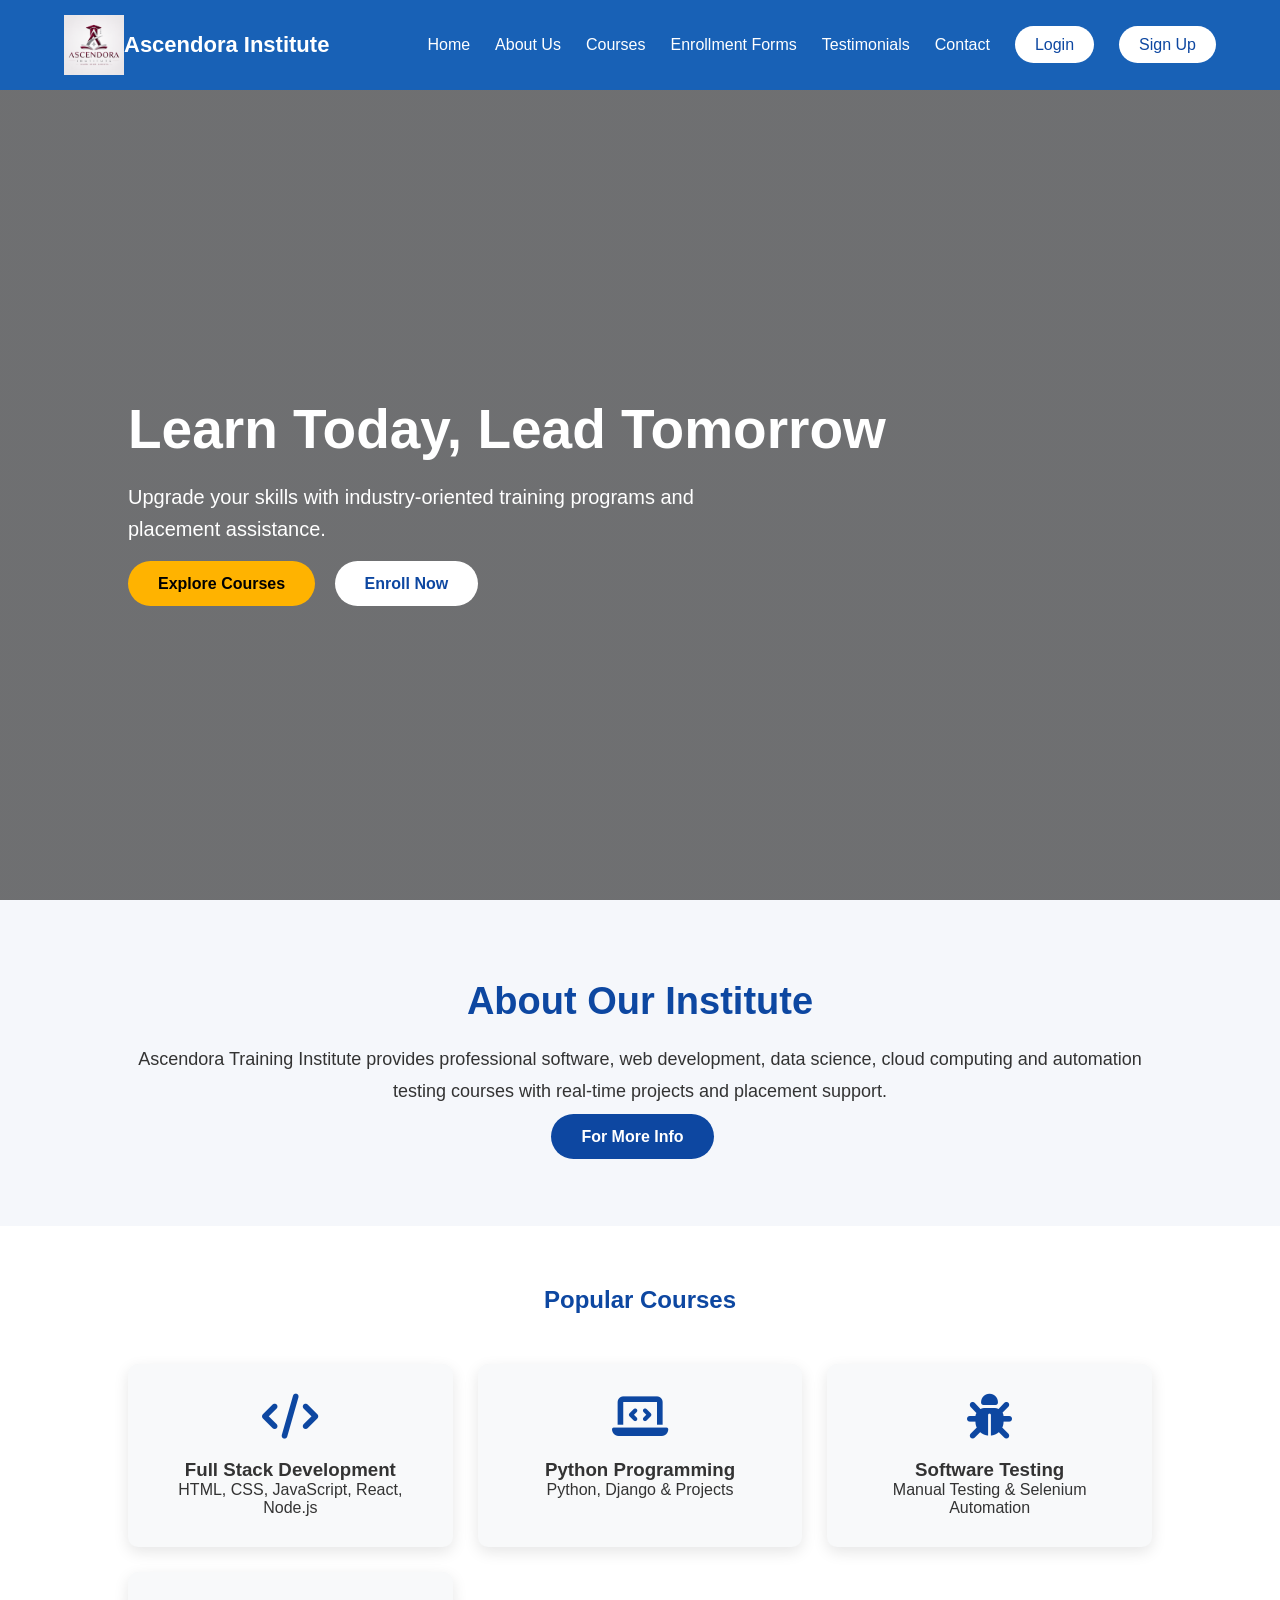
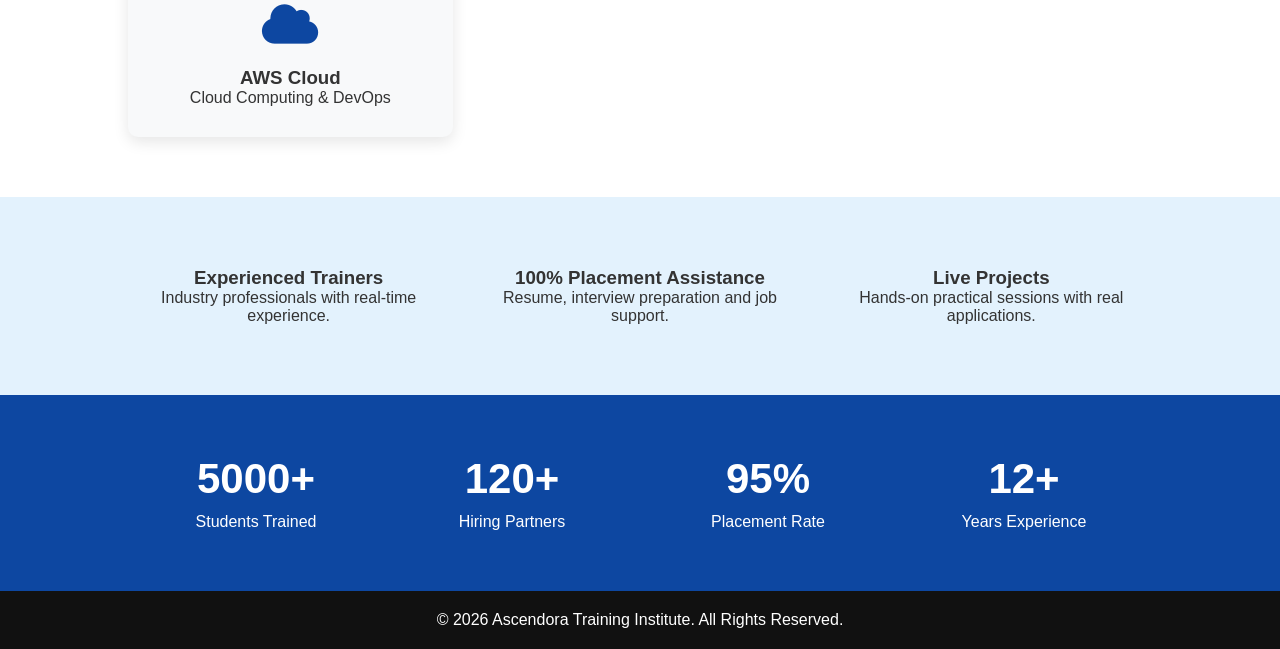
<file: index.html>
<!DOCTYPE html>
<html lang='en'>
<head>
    <meta charset='utf-8'>
    <meta name='viewport' content='width=device-width, initial-scale=1'>
    <title>Home page</title>
    <link rel="stylesheet"
href="https://cdnjs.cloudflare.com/ajax/libs/font-awesome/6.5.2/css/all.min.css">
    <style>
        *{
            margin: 0;
            padding: 0;
            box-sizing: border-box;
            font-family: 'Segoe UI', Tahoma, Geneva, Verdana, sans-serif;
        }
        body{
            background: #f5f7fb;
            color: #333;
        }
    header{
                    background:rgba(15, 91, 179, 0.959);
                    color:#fff;
                    position:sticky;
                    top:0;
                    z-index:999;
                    
                }

                .navbar{
                    display:flex;
                    justify-content:space-between;
                    align-items:center;
                    padding:15px 0;
                    width:90%;
                    max-width:1200px;
                    margin:auto;
                }

                .logo{
                    display: flex;
                    font-size:22px;
                    font-weight:bold;
                    align-items: center;
                }

                .logo img{
                    width:60px;
                    height:60px;
                }

                nav ul{
                    display:flex;
                    list-style:none;
                }

                nav ul li{
                    margin-left:25px;
                }

                nav ul li a{
                    color:white;
                    text-decoration:none;
                }
                .btn4{
background:white;
color:#0d47a1;
padding:10px 20px;
border-radius: 30px;

}
.btn5{
background:white;
color:#0d47a1;
padding:10px 20px;
border-radius: 30px;
}
/* hamburger button */
.hamburger{
  display:none;
  flex-direction:column;
  justify-content:space-between;
  width:30px;
  height:22px;
  background:transparent;
  border:none;
  cursor:pointer;
  margin-left:10px;
}
.hamburger span{
  display:block;
  height:3px;
  background:#fff;
  border-radius:2px;

}

/* mobile nav behavior */
@media (max-width: 768px) {
  nav#navMenu{
    position:fixed;
    top:0;
    right:-100%;
    width:75%;
    height:100%;
    background:rgba(15,91,179,0.98);
    display:flex;
    align-items:flex-start;
    padding-top:80px;
    transition:right .28s ease;
    z-index:1000;

  }
  nav#navMenu.open{ right:0; }
  nav#navMenu ul{ flex-direction:column; gap:18px; padding-left:24px; }
  nav#navMenu ul li a{ color:#080808; font-size:18px; }
  .hamburger{ display:flex; }
  /* optional: dim page when open */
  .menu-backdrop{
    position:fixed;
    inset:0;
    background:rgba(0,0,0,0.4);
    opacity:0;
    pointer-events:none;
    transition:opacity .28s;
    z-index:900;
  }
  .menu-backdrop.visible{ opacity:1; pointer-events:auto; }
}
                .hero{
height:90vh;
background:linear-gradient(rgba(0,0,0,.55),rgba(0,0,0,.55)),
url("https://images.unsplash.com/photo-1643199121319-b3b5695e4acb") center/cover;
display:flex;
align-items:center;
padding-left:10%;
color:white;
}

.hero h1{
font-size:55px;
margin-bottom:20px;
}

.hero p{
font-size:20px;
max-width:600px;
margin-bottom:30px;
line-height:1.6;
}

.btn,.btn2, .btn3 {
padding:14px 30px;
text-decoration:none;
border-radius:30px;
margin-right:15px;
font-weight:bold;
}

.btn{
background:#ffb300;
color:#000;
}

.btn2{
background:white;
color:#0d47a1;
}

/* About */

.about{
padding:80px 10%;
text-align:center;
}

.about h2{
font-size:38px;
color:#0d47a1;
margin-bottom:20px;
}

.about p{
font-size:18px;
line-height:1.8;
margin-bottom: 20px;
}
.btn3{
    background:#0d47a1;
color:white;
}


/* Courses */

.courses{
padding:60px 10%;
background:white;
}

.courses h2{
text-align:center;
margin-bottom:50px;
color:#0d47a1;
}

.course-container{
display:grid;
grid-template-columns:repeat(auto-fit,minmax(250px,1fr));
gap:25px;
}

.card{
background:#f8f9fa;
padding:30px;
text-align:center;
border-radius:10px;
transition:.4s;
box-shadow:0 5px 15px rgba(0,0,0,.1);
}

.card:hover{
transform:translateY(-8px);
}

.card i{
font-size:45px;
color:#0d47a1;
margin-bottom:20px;
}

/* Features */

.features{
display:grid;
grid-template-columns:repeat(auto-fit,minmax(300px,1fr));
gap:30px;
padding:70px 10%;
background:#e3f2fd;
text-align:center;
}

/* Statistics */

.stats{
display:grid;
grid-template-columns:repeat(auto-fit,minmax(200px,1fr));
padding:60px 10%;
background:#0d47a1;
color:white;
text-align:center;
}

.stats h2{
font-size:42px;
margin-bottom:10px;
}



footer{
background:#111;
color:white;
text-align:center;
padding:20px;
}
@media (max-width: 1024px) {
            .hero {
                padding-left: 6%;
            }

            .hero h1 {
                font-size: 48px;
            }

            .about, .courses, .features, .stats {
                padding-left: 6%;
                padding-right: 6%;
            }
        }
@media (max-width: 600px) {
            .hero {
                padding: 50px 5% 70px;
            }

            .hero h1 {
                font-size: 32px;
            }

            .about h2, .courses h2 {
                font-size: 32px;
            }

            .about p, .hero p {
                font-size: 16px;
            }

            .card {
                padding: 24px;
            }

            .features {
                grid-template-columns: 1fr;
                padding: 50px 5%;
            }

            .stats {
                grid-template-columns: 1fr;
                padding: 40px 5%;
            }
        }

                </style>
</head>
<body>
    <header>
        <div class="navbar">
               
                <div class="logo">
                     <img src="logot.png" alt="logo">

                     Ascendora Institute
                </div>
                <button class="hamburger" aria-label="Toggle menu" aria-expanded="false">
  <span></span>
  <span></span>
  <span></span>
</button>
                
                <nav id="navMenu">
                    <ul>
                        <li><a href="index.html">Home</a></li>
                        <li><a href="aboutus.html">About Us</a></li>
                        <li><a href="courselist.html">Courses</a></li>
                        <li><a href="enrollment.html">Enrollment Forms</a></li>
                        <li><a href="testimonials.html">Testimonials</a></li>
                        <li><a href="contact.html">Contact</a></li>
                        <li><a href="login.html" class="btn4">Login</a></li>
                        <li><a href="signup.html" class="btn5">Sign Up</a></li>
                    </ul>
                </nav>

            </div>

    </header>
<section class="hero">

<div class="hero-text">

<h1>Learn Today, Lead Tomorrow</h1>

<p>
Upgrade your skills with industry-oriented
training programs and placement assistance.
</p>

<a href="courselist.html" class="btn">Explore Courses</a>

<a href="enrollment.html" class="btn2">Enroll Now</a>

</div>

</section>


<!-- About -->

<section class="about">

<h2>About Our Institute</h2>

<p>

Ascendora Training Institute provides
professional software, web development,
data science, cloud computing and
automation testing courses with
real-time projects and placement support.

</p>
 <a href="aboutus.html" class="btn3">For More Info</a>
</section>


<!-- Courses -->

<section class="courses">

<h2>Popular Courses</h2>

<div class="course-container">

<div class="card">

<i class="fa-solid fa-code"></i>

<h3>Full Stack Development</h3>

<p>HTML, CSS, JavaScript, React, Node.js</p>

</div>

<div class="card">

<i class="fa-solid fa-laptop-code"></i>

<h3>Python Programming</h3>

<p>Python, Django & Projects</p>

</div>

<div class="card">

<i class="fa-solid fa-bug"></i>

<h3>Software Testing</h3>

<p>Manual Testing & Selenium Automation</p>

</div>

<div class="card">

<i class="fa-solid fa-cloud"></i>

<h3>AWS Cloud</h3>

<p>Cloud Computing & DevOps</p>

</div>

</div>

</section>


<!-- Features -->

<section class="features">

<div>

<h3>Experienced Trainers</h3>

<p>Industry professionals with real-time experience.</p>

</div>

<div>

<h3>100% Placement Assistance</h3>

<p>Resume, interview preparation and job support.</p>

</div>

<div>

<h3>Live Projects</h3>

<p>Hands-on practical sessions with real applications.</p>

</div>

</section>


<!-- Statistics -->

<section class="stats">

<div>

<h2>5000+</h2>

<p>Students Trained</p>

</div>

<div>

<h2>120+</h2>

<p>Hiring Partners</p>

</div>

<div>

<h2>95%</h2>

<p>Placement Rate</p>

</div>

<div>

<h2>12+</h2>

<p>Years Experience</p>

</div>

</section>


<!-- Footer -->

<footer>

<p>

© 2026 Ascendora Training Institute.
All Rights Reserved.

</p>

</footer>
<script>
const btn = document.querySelector('.hamburger');
const nav = document.getElementById('navMenu');
const backdrop = document.createElement('div');
backdrop.className = 'menu-backdrop';
document.body.appendChild(backdrop);

function closeMenu(){
  nav.classList.remove('open');
  btn.setAttribute('aria-expanded','false');
  backdrop.classList.remove('visible');
}
btn.addEventListener('click', ()=>{
  const opened = nav.classList.toggle('open');
  btn.setAttribute('aria-expanded', opened);
  backdrop.classList.toggle('visible', opened);
});
backdrop.addEventListener('click', closeMenu);
nav.querySelectorAll('a').forEach(a=> a.addEventListener('click', closeMenu));
</script>

</body>
</html>
</file>
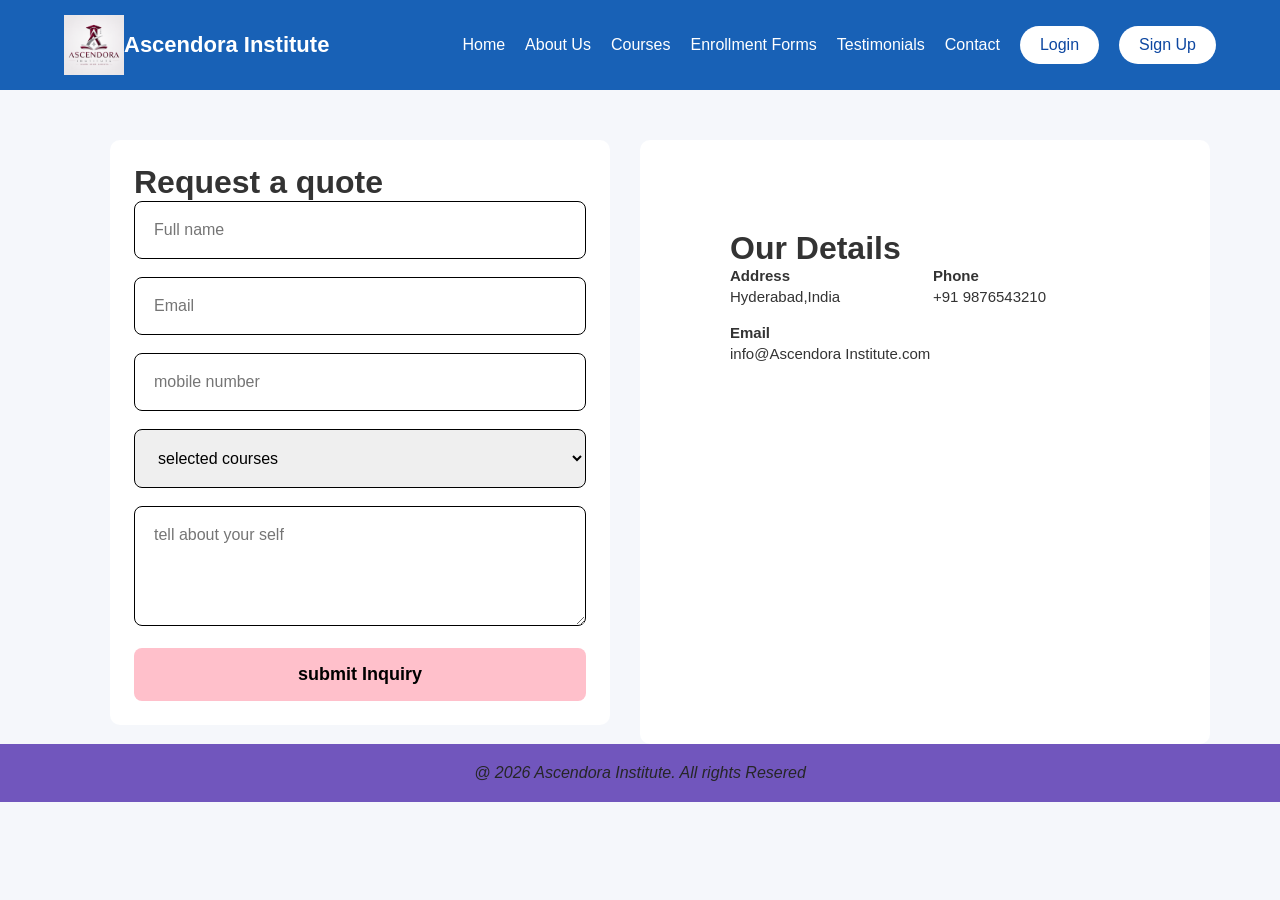
<file: contact.html>
<!DOCTYPE html>
<html lang="en">
    <head>
      
        <meta charset="utf-8">
        <meta name="viewport" content="width=device-width, initial-scale=1">
        <title>institutions</title>

        <style>
         *{
            margin: 0;
            padding: 0;
            box-sizing: border-box;
            font-family: 'Segoe UI', Tahoma, Geneva, Verdana, sans-serif;
        }
        body{
            background: #f5f7fb;
            color: #333;
        }
    header{
                    background:rgba(15, 91, 179, 0.959);
                    color:#fff;
                    position:sticky;
                    top:0;
                    z-index:999;
                    
                }

                .navbar{
                    display:flex;
                    justify-content:space-between;
                    align-items:center;
                    padding:15px 0;
                    width:90%;
                    max-width:1200px;
                    margin:auto;
                }

                .logo{
                    display: flex;
                    font-size:22px;
                    font-weight:bold;
                    align-items: center;
                }

                .logo img{
                    width:60px;
                    height:60px;
                    object-fit:contain;
                }

                nav{
                    display:block;
                }

                nav ul{
                    display:flex;
                    align-items:center;
                    gap:20px;
                    list-style:none;
                    margin:0;
                    padding:0;
                }

                nav ul li{
                    margin:0;
                }

                nav ul li a{
                    color:white;
                    text-decoration:none;
                    font-weight:500;
                    padding:6px 0;
                    display:inline-block;
                }
                nav ul li a:hover,
                nav ul li a:focus{
                    color:#ffeb3b;
                }
 .btn4{
background:white;
color:#0d47a1;
padding:10px 20px;
border-radius: 30px;

}
.btn5{
background:white;
color:#0d47a1;
padding:10px 20px;
border-radius: 30px;
}
                .hamburger{
                  display:none;
                  flex-direction:column;
                  justify-content:space-between;
                  width:34px;
                  height:26px;
                  background:#fff;
                  border:1px solid #000;
                  border-radius:8px;
                  padding:4px;
                  cursor:pointer;
                  margin-left:10px;
                }
                .hamburger span{
                  display:block;
                  width:100%;
                  height:3px;
                  background:#000;
                  border-radius:2px;
                }

                /* mobile nav behavior */
                @media (max-width: 1024px) {
                    .navbar{
                        flex-wrap:wrap;
                        justify-content:space-between;
                        gap:16px;
                    }
                    nav ul{
                        flex-wrap:wrap;
                        justify-content:center;
                        gap:14px;
                    }
                }

                @media (max-width: 768px) {
                  .hamburger{ display:flex; }
                  nav#navMenu{
                    position:fixed;
                    top:0;
                    right:-100%;
                    width:100%;
                    max-width:320px;
                    height:100%;
                    background:rgba(15,91,179,0.98);
                    display:flex;
                    align-items:flex-start;
                    padding-top:90px;
                    transition:right .28s ease, opacity .28s ease;
                    z-index:1000;
                    box-shadow:-10px 0 30px rgba(170, 12, 12, 0.2);
                    visibility:hidden;
                    opacity:0;
                  }
                  nav#navMenu.open{
                    right:0;
                    visibility:visible;
                    opacity:1;
                  }
                  nav#navMenu ul{
                    flex-direction:column;
                    gap:18px;
                    padding:0 24px;
                    width:100%;
                  }
                  nav#navMenu ul li a{
                    color:#fff;
                    font-size:18px;
                    padding:14px 0;
                  }
                  nav#navMenu ul li a.btn4,
                  nav#navMenu ul li a.btn5{
                    width:100%;
                    text-align:center;
                  }
                  .menu-backdrop{
                    position:fixed;
                    inset:0;
                    background:rgba(0,0,0,0.4);
                    opacity:0;
                    pointer-events:none;
                    transition:opacity .28s;
                    z-index:900;
                  }
                  .menu-backdrop.visible{ opacity:1; pointer-events:auto; }
                  body.menu-open{overflow:hidden;}
                }

    
                .container{
                    width: 100%;
                    max-width: 1100px;
                    display: flex;
                    flex-direction: row;
                    gap: 30px;
                    align-items: flex-start;
                    margin-left: 110px;
                    margin-top: 50px;
                }
                
                form{
                    width: 100%;
                    max-width: 500px;
                    background: white;
                    padding: 24px;
                    border-radius: 10px;
                    border: 2px black;

                
                }
               
                input,select,textarea{
                    width: 100%;
                    padding: 19px;
                    margin-bottom: 18px;
                    font-size: 16px;
                    border: 1px solid black;
                    border-radius: 8px;
                    box-sizing: border-box;
                    font-family: inherit;
                }
                
               
                textarea{
                    height: 120px;
                    resize: vertical;
                }
                button{
                    width: 100%;
                    padding: 16px;
                    background-color: pink;
                
                    border: none;
                    border-radius: 8px;
                    font-size: 18px;
                    font-weight: bold;
                    cursor: pointer;
                }
                button:hover{
                    background-color: blueviolet;
                }
                .details{
                flex: 1 ;
                min-width: 320px;
                padding: 90px;
                font-family: Arial, Helvetica, sans-serif;
                border: 1px blue;
                border-radius: 10px;
                background: white;     
            }
            .details h2{
                
                font-size: 10px;
              
                text-align: center;
            }
            .details-row{
                display: flex;
                flex-wrap: wrap;
                justify-content: space-between;
                gap: 19px;
                margin-bottom: 20px;
            }
            .details-row .item{
                flex: 1 1 auto;
                font-size: 15px;
                
            }
            .details-row .item strong{
                display: block;
                margin-bottom: 4px ;
            }
           .details iframe{
            width: 100%;
            height: 250px;
            border: 0;
            border-radius: 5px;
           }
           /* ---------- Laptop ---------- */
@media (max-width:1024px){

    .navbar{
        width:95%;
        padding:15px 20px;
        flex-wrap:wrap;
        justify-content:space-between;
    }

    nav ul{
        flex-wrap:wrap;
        justify-content:center;
        gap:14px;
    }

    nav ul li{
        margin:0;
    }

    .hero-content h1{
        font-size:48px;
    }

    .container{
        flex-direction:column;
        margin:30px auto 0;
        width:calc(100% - 40px);
        max-width:960px;
    }

    .details{
        padding:24px;
        margin-top:20px;
    }

    .form-container{
        grid-template-columns:1fr;
    }

    .form-right{
        position:static;
    }

    .upload-grid{
        grid-template-columns:1fr;
    }

}

/* ---------- Tablet ---------- */
@media (max-width:600px){

    .navbar{
        flex-direction:column;
        align-items:center;
        gap:15px;
        width:100%;
        padding:15px 20px;
    }

    nav{
        width:100%;
    }

    nav ul{
        display:flex;
        flex-wrap:wrap;
        justify-content:center;
        gap:12px;
    }

    nav ul li{
        margin:0;
    }

    nav ul li a{
        font-size:15px;
    }

    .container{
        width:100%;
        padding:0 16px;
        margin-left:0;
    }

    .details{
        padding:20px;
    }

    .input-grid{
        grid-template-columns:1fr;
    }

    .upload-grid{
        grid-template-columns:1fr;
    }

    .buttons{
        flex-direction:column;
    }

    .footer-container{
        grid-template-columns:1fr;
        text-align:center;
    }

    .logo img{
        width:55px;
        height:55px;
    }

} 

   </style>
   </head>
        <body>
            <header>
        <div class="navbar">
               
                <div class="logo">
                     <img src="training.png" alt="logo">

                     Ascendora Institute
                </div>
                <button class="hamburger" aria-label="Toggle menu" aria-expanded="false">
  <span></span>
  <span></span>
  <span></span>
</button>
                
                <nav id="navMenu">
                    <ul>
                        <li><a href="index.html">Home</a></li>
                        <li><a href="aboutus.html">About Us</a></li>
                        <li><a href="courselist.html">Courses</a></li>
                        <li><a href="enrollment.html">Enrollment Forms</a></li>
                        <li><a href="testimonials.html">Testimonials</a></li>
                        <li><a href="contact.html">Contact</a></li>
                        <li><a href="login.html" class="btn4">Login</a></li>
                        <li><a href="signup.html" class="btn5">Sign Up</a></li>
                    </ul>
                </nav>

            </div>

    </header>

                <div class="container">
                <form>
                    <h1>Request a quote</h1>
                    <input type="text" placeholder="Full name" required>
                    <input type="text" placeholder="Email" required>
                    <input type="tel" placeholder="mobile number" required>
                    <select required>
                        <option value="" disabled selected>selected courses</option>
                        <option>Full Stack Web Development</option>
                        <option>Full Stack Web Development</option>

<option>Python Programming</option>

<option>Java Full Stack</option>

<option>Data Science</option>

<option>Artificial Intelligence</option>

<option>Machine Learning</option>

<option>Cloud Computing</option>

<option>Cyber Security</option>

<option>UI / UX Design</option>

<option>Digital Marketing</option>

</select>
                      
                    <textarea placeholder="tell about your self" required></textarea>
                    <button type="submit">submit Inquiry</button>
                </form>
                <div class="details">
        <h1>Our Details</h1>
        <div class="details-row">
        <div class="item">
        <strong>Address</strong> Hyderabad,India
        </div>
        <div class="item">
        <strong>Phone</strong>+91 9876543210
        </div>
        <div class="item">
        <strong>Email</strong> info@Ascendora Institute.com
        </div>
        </div>
        <br>

        <iframe src="https://www.google.com/maps/embed?pb=!1m18!1m12!1m3!1d7610.572761126694!2d78.40022379601746!3d17.493837566445503!2m3!1f0!2f0!3f0!3m2!1i1024!2i768!4f13.1!3m3!1m2!1s0x3bcb91625d9cd1ad%3A0x4455387ad24a675d!2s10000Coders!5e0!3m2!1sen!2sin!4v1783925266736!5m2!1sen!2sin" width="400" height="250" style="border:0;" allowfullscreen="" loading="lazy" referrerpolicy="strict-origin-when-cross-origin"></iframe>
            

       </div>
       
    </div>
    <div style="background: #7156bd; padding: 20px; text-align: center;">
    <p style="color: rgb(38, 38, 39); font-style: italic;margin: 0;">@ 2026 Ascendora Institute. All rights Resered</p>
</div>
<script>
const btn = document.querySelector('.hamburger');
const nav = document.getElementById('navMenu');
const body = document.body;
const backdrop = document.createElement('div');
backdrop.className = 'menu-backdrop';
document.body.appendChild(backdrop);

function setMenu(open) {
  if (open) {
    nav.classList.add('open');
    btn.setAttribute('aria-expanded', 'true');
    backdrop.classList.add('visible');
    body.classList.add('menu-open');
  } else {
    nav.classList.remove('open');
    btn.setAttribute('aria-expanded', 'false');
    backdrop.classList.remove('visible');
    body.classList.remove('menu-open');
  }
}

btn.addEventListener('click', () => {
  setMenu(!nav.classList.contains('open'));
});

backdrop.addEventListener('click', () => setMenu(false));
nav.querySelectorAll('a').forEach(a => a.addEventListener('click', () => setMenu(false)));
</script>

               
        </body>
</html>
</file>
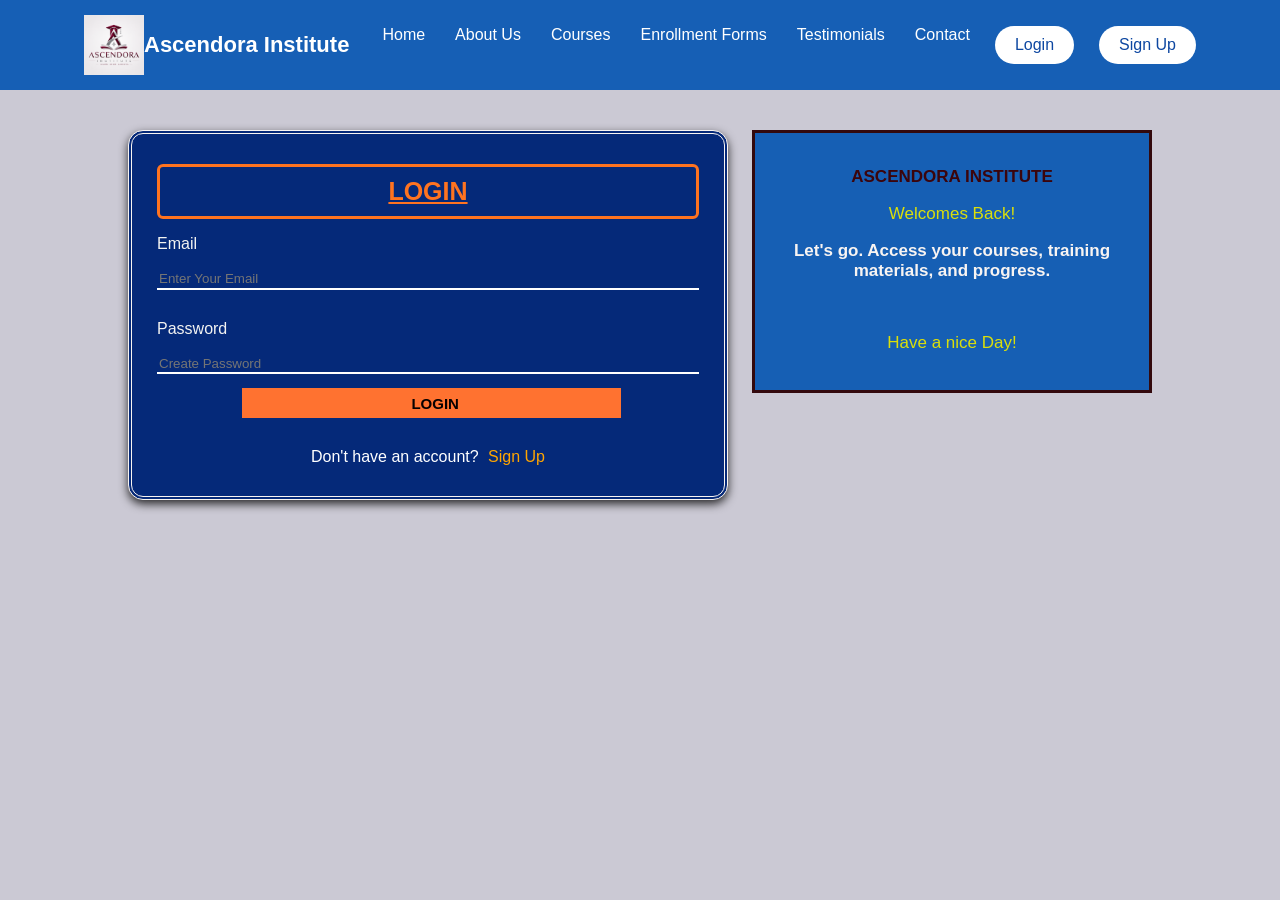
<file: login.html>
<!DOCTYPE html>
<html lang="en">
<head>
    <meta charset="UTF-8">
    <meta name="viewport" content="width=device-width, initial-scale=1.0">
    <title>Ascendora Institute</title>
    <style>
        * {
            box-sizing: border-box;
        }

        body {
            margin: 0;
            padding: 0;
            background-color: rgb(203, 201, 212);
            background-position: center;
            background-size: cover;
            min-height: 100vh;
            font-family: Arial;
            overflow-x: hidden;
        }

        header {
            background: rgba(15, 91, 179, 0.959);
            color: #fff;
            position: sticky;
            top: 0;
            z-index: 999;
        }

        .navbar {
            display: flex;
            justify-content: space-between;
            align-items: center;
            padding: 15px 20px;
            width: 90%;
            max-width: 1200px;
            margin: auto;
            position: relative;
        }

        .logo {
            display: flex;
            font-size: 22px;
            font-weight: bold;
            align-items: center;
        }

        .logo img {
            width: 60px;
            height: 60px;
        }

        nav ul {
            display: flex;
            list-style: none;
            margin: 0;
            padding: 0;
        }

        nav ul li {
            margin-left: 25px;
        }

        nav ul li a {
            color: white;
            text-decoration: none;
        }

        .btn4,
        .btn5 {
            background: white;
            color: #0d47a1;
            padding: 10px 20px;
            border-radius: 30px;
            display: inline-block;
        }

        .hamburger {
            display: none;
            flex-direction: column;
            justify-content: space-between;
            width: 30px;
            height: 22px;
            background: transparent;
            border: none;
            cursor: pointer;
            position: absolute;
            right: 16px;
            top: 50%;
            transform: translateY(-50%);
            z-index: 1001;
        }

        .hamburger span {
            display: block;
            height: 3px;
            background: #fff;
            border-radius: 2px;
        }

        .form-wrapper {
            display: flex;
            justify-content: center;
            align-items: flex-start;
            gap: 24px;
            flex-wrap: wrap;
            max-width: 1200px;
            margin: 40px auto;
            padding: 0 20px;
        }

        .content {
            background: rgba(15, 91, 179, 0.959);
            box-sizing: border-box;
            box-shadow: rgba(0, 0, 0, 0.8);
            border: 3px solid rgb(51, 9, 13);
            width: 400px;
            min-height: 250px;
            margin: 0;
            padding: 20px;
            transition: transform 0.3s;
        }

        .content:hover {
            transform: translateY(-7px);
        }

        .content h2 {
            font-size: 17px;
            color: #3b050c;
            justify-content: center;
            align-items: center;
            display: flex;
        }

        .content p {
            font-size: 17px;
            color: #dbdf0a;
            justify-content: center;
            align-items: center;
            display: flex;
        }

        .content h3 {
            font-size: 17px;
            color: #f8f4f2;
            justify-content: center;
            align-items: center;
            display: flex;
            text-align: center;
        }

        .login {
            width: 600px;
            min-height: 300px;
            background: #052979;
            overflow: hidden;
            box-shadow: 0 4px 10px rgba(0, 0, 0, 0.8);
            transition: transform 0.3s;
            border: double 4px #f8f4f2;
            backdrop-filter: blur(20px);
            color: rgb(243, 243, 242);
            margin: 0;
            box-sizing: border-box;
            padding: 30px 25px;
            border-radius: 15px;
            position: relative;
        }

        .login:hover {
            transform: translateY(-7px);
        }

        h1 {
            padding: 20px;
            text-align: center;
            font-size: 25px;
            color: #ff7320;
            font-weight: bold;
        }

        .h11 {
            margin-top: -40px;
            text-decoration: underline;
            border: solid 2px #ff7320;
            border-width: 3px;
        }

        .login h1 {
            background-color: none;
            border-radius: 6px;
            margin: 0;
            padding: 10px;
        }

        .login input {
            width: 100%;
            margin-bottom: 14px;
            border: none;
            border-bottom: 2px solid #fff;
            background: transparent;
            color: #fff;
            height: 20px;
        }

        .btn {
            font-size: 15px;
            font-weight: 600;
            color: #070000;
            background-color: #ff7230;
            padding-left: 13px;
            height: 30px;
            width: 70%;
            margin-left: 85px;
            border: none;
            cursor: pointer;
        }

        .btn:hover {
            animation: 0.4s ease-in-out;
        }

        .i1:hover,
        .i2:hover,
        .i3:hover,
        .i4:hover {
            color: #ff7320;
            background: transparent;
            border-bottom: 2px solid orange;
            border-right: 2px solid orange;
            border-left: 2px solid orange;
            border-bottom-left-radius: 4px;
            border-bottom-right-radius: 4px;
        }

        .bottom-text {
            color: white;
            margin-top: 30px;
            text-align: center;
        }

        a {
            color: orange;
            padding-left: 5px;
            text-decoration: none;
        }

        input.error {
            border-bottom: 2px dotted red !important;
        }

        .menu a:hover {
            color: #ff7230;
        }

        .menu-backdrop {
            position: fixed;
            inset: 0;
            background: rgba(0, 0, 0, 0.4);
            opacity: 0;
            pointer-events: none;
            transition: opacity 0.28s;
            z-index: 900;
        }

        .menu-backdrop.visible {
            opacity: 1;
            pointer-events: auto;
        }

        @media (max-width: 768px) {
            .navbar {
                width: 100%;
                padding: 15px 16px;
                position: relative;
            }

            .logo {
                font-size: 18px;
            }

            .hamburger {
                display: flex;
            }

            nav#navMenu {
                position: fixed;
                top: 0;
                right: -100%;
                width: 75%;
                height: 100%;
                background: rgba(15, 91, 179, 0.98);
                display: flex;
                align-items: flex-start;
                padding-top: 80px;
                transition: right 0.28s ease;
                z-index: 1000;
            }

            nav#navMenu.open {
                right: 0;
            }

            nav#navMenu ul {
                flex-direction: column;
                gap: 18px;
                padding-left: 14px;
            }

            nav#navMenu ul li {
                margin-left: 0;
            }

            nav#navMenu ul li a {
                color:#080808;
                font-size: 18px;
            }

            .form-wrapper {
                flex-direction: column;
                align-items: center;
                padding: 20px 15px 30px;
                margin: 20px auto 0;
            }

            .login,
            .content {
                width: 100%;
                max-width: 100%;
                margin: 0 0 20px 0;
            }

            .login {
                min-height: auto;
                padding: 20px;
            }

            .content {
                min-height: auto;
                padding: 20px;
                text-align: center;
            }

            .content h2,
            .content p,
            .content h3 {
                padding-left: 0;
                text-align: center;
                margin: 10px 0;
            }

            .btn {
                width: 100%;
                margin-left: 0;
            }

            .bottom-text {
                margin: 20px 0 0;
            }

            .btn4{color:rgba(15, 91, 179, 0.98) ;}

            .btn5{color:rgba(15, 91, 179, 0.98) ;}
        }
    </style>
</head>
<body>
    <header>
        <div class="navbar">
            <div class="logo">
                <img src="logo.png" alt="logo">
                Ascendora Institute
            </div>

            <button class="hamburger" aria-label="Toggle menu" aria-expanded="false">
                <span></span>
                <span></span>
                <span></span>
            </button>

            <nav id="navMenu">
                <ul>
                    <li><a href="index.html">Home</a></li>
                    <li><a href="aboutus.html">About Us</a></li>
                    <li><a href="courselist.html">Courses</a></li>
                    <li><a href="enrollment.html">Enrollment Forms</a></li>
                    <li><a href="testimonials.html">Testimonials</a></li>
                    <li><a href="contact.html">Contact</a></li>
                    <li><a href="login.html" class="btn4">Login</a></li>
                    <li><a href="signup.html" class="btn5">Sign Up</a></li>
                </ul>
            </nav>
        </div>
    </header>

    <div class="form-wrapper">
        <div class="login">
            <h1 class="h11">LOGIN</h1>
            <form class="frm" id="signupform" onsubmit="return validateForm()">
             

                <p>Email</p>
                <input class="i2" type="email" id="email" name="" placeholder="Enter Your Email" required>

                <p>Password</p>
                <input class="i3" type="password" id="password" name="" placeholder="Create Password" required>

               

                <button type="submit" class="btn" value="LOGIN">LOGIN</button><br>

                <div class="bottom-text">Don't have an account? <a href="signup.html">Sign Up</a></div>
            </form>
        </div>

        <div class="content">
            <h2>ASCENDORA INSTITUTE</h2>
            <p>Welcomes Back!</p>
            <h3>Let's go. Access your courses, training materials, and progress.</h3>
            <br>
            <p>Have a nice Day!</p>
        </div>
    </div>

    <script>
        function validateForm() {
           
            let email = document.getElementById("email");
            let password = document.getElementById("password");
         

            let isValid = true;

         
            email.classList.remove("error");
            password.classList.remove("error");
         

          

            if (email.value.trim() === "") {
                alert("Enter your email");
                email.classList.add("error");
                isValid = false;
            }

            if (password.value.trim() === "") {
                alert("Enter your password");
                password.classList.add("error");
                isValid = false;
            }


            if (!isValid) {
                return false;
            }

         

            alert("Login Successful!");
            return true;
        }

        const btn = document.querySelector('.hamburger');
        const nav = document.getElementById('navMenu');
        const backdrop = document.createElement('div');
        backdrop.className = 'menu-backdrop';
        document.body.appendChild(backdrop);

        function closeMenu() {
            if (nav) nav.classList.remove('open');
            if (btn) btn.setAttribute('aria-expanded', 'false');
            backdrop.classList.remove('visible');
        }

        if (btn) {
            btn.addEventListener('click', () => {
                const opened = nav.classList.toggle('open');
                btn.setAttribute('aria-expanded', opened);
                backdrop.classList.toggle('visible', opened);
            });
        }

        backdrop.addEventListener('click', closeMenu);
        if (nav) {
            nav.querySelectorAll('a').forEach(a => a.addEventListener('click', closeMenu));
        }
    </script>
</body>
</html>
</file>
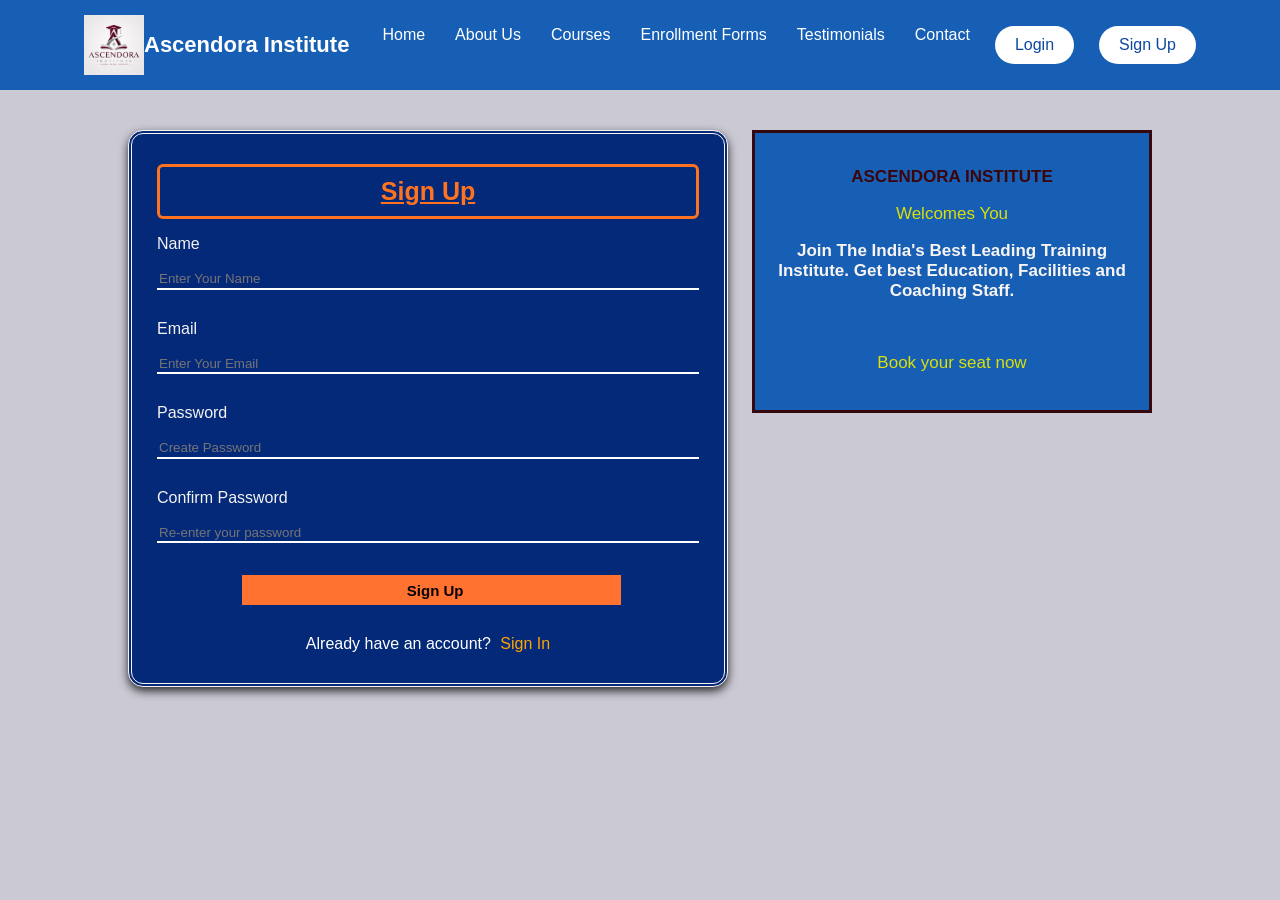
<file: signup.html>
<!DOCTYPE html>
<html lang="en">
<head>
    <meta charset="UTF-8">
    <meta name="viewport" content="width=device-width, initial-scale=1.0">
    <title>Ascendora Institute</title>
    <style>
        * {
            box-sizing: border-box;
        }

        body {
            margin: 0;
            padding: 0;
            background-color: rgb(203, 201, 212);
            background-position: center;
            background-size: cover;
            min-height: 100vh;
            font-family: Arial;
            overflow-x: hidden;
        }

        header {
            background: rgba(15, 91, 179, 0.959);
            color: #fff;
            position: sticky;
            top: 0;
            z-index: 999;
        }

        .navbar {
            display: flex;
            justify-content: space-between;
            align-items: center;
            padding: 15px 20px;
            width: 90%;
            max-width: 1200px;
            margin: auto;
            position: relative;
        }

        .logo {
            display: flex;
            font-size: 22px;
            font-weight: bold;
            align-items: center;
        }

        .logo img {
            width: 60px;
            height: 60px;
        }

        nav ul {
            display: flex;
            list-style: none;
            margin: 0;
            padding: 0;
        }

        nav ul li {
            margin-left: 25px;
        }

        nav ul li a {
            color: white;
            text-decoration: none;
        }

        .btn4,
        .btn5 {
            background: white;
            color: #0d47a1;
            padding: 10px 20px;
            border-radius: 30px;
            display: inline-block;
        }

        .hamburger {
            display: none;
            flex-direction: column;
            justify-content: space-between;
            width: 30px;
            height: 22px;
            background: transparent;
            border: none;
            cursor: pointer;
            position: absolute;
            right: 16px;
            top: 50%;
            transform: translateY(-50%);
            z-index: 1001;
        }

        .hamburger span {
            display: block;
            height: 3px;
            background: #fff;
            border-radius: 2px;
        }

        .form-wrapper {
            display: flex;
            justify-content: center;
            align-items: flex-start;
            gap: 24px;
            flex-wrap: wrap;
            max-width: 1200px;
            margin: 40px auto;
            padding: 0 20px;
        }

        .content {
            background: rgba(15, 91, 179, 0.959);
            box-sizing: border-box;
            box-shadow: rgba(0, 0, 0, 0.8);
            border: 3px solid rgb(51, 9, 13);
            width: 400px;
            min-height: 250px;
            margin: 0;
            padding: 20px;
            transition: transform 0.3s;
        }

        .content:hover {
            transform: translateY(-7px);
        }

        .content h2 {
            font-size: 17px;
            color: #3b050c;
            justify-content: center;
            align-items: center;
            display: flex;
        }

        .content p {
            font-size: 17px;
            color: #dbdf0a;
            justify-content: center;
            align-items: center;
            display: flex;
        }

        .content h3 {
            font-size: 17px;
            color: #f8f4f2;
            justify-content: center;
            align-items: center;
            display: flex;
            text-align: center;
        }

        .signup {
            width: 600px;
            min-height: 550px;
            background: #052979;
            overflow: hidden;
            box-shadow: 0 4px 10px rgba(0, 0, 0, 0.8);
            transition: transform 0.3s;
            border: double 4px #f8f4f2;
            backdrop-filter: blur(20px);
            color: rgb(243, 243, 242);
            margin: 0;
            box-sizing: border-box;
            padding: 30px 25px;
            border-radius: 15px;
            position: relative;
        }

        .signup:hover {
            transform: translateY(-7px);
        }

        h1 {
            padding: 20px;
            text-align: center;
            font-size: 25px;
            color: #ff7320;
            font-weight: bold;
        }

        .h11 {
            margin-top: -40px;
            text-decoration: underline;
            border: solid 2px #ff7320;
            border-width: 3px;
        }

        .signup h1 {
            background-color: none;
            border-radius: 6px;
            margin: 0;
            padding: 10px;
        }

        .signup input {
            width: 100%;
            margin-bottom: 14px;
            border: none;
            border-bottom: 2px solid #fff;
            background: transparent;
            color: #fff;
            height: 20px;
        }

        .btn {
            font-size: 15px;
            font-weight: 600;
            color: #070000;
            background-color: #ff7230;
            padding-left: 13px;
            height: 30px;
            width: 70%;
            margin-left: 85px;
            border: none;
            cursor: pointer;
        }

        .btn:hover {
            animation: 0.4s ease-in-out;
        }

        .i1:hover,
        .i2:hover,
        .i3:hover,
        .i4:hover {
            color: #ff7320;
            background: transparent;
            border-bottom: 2px solid orange;
            border-right: 2px solid orange;
            border-left: 2px solid orange;
            border-bottom-left-radius: 4px;
            border-bottom-right-radius: 4px;
        }

        .bottom-text {
            color: white;
            margin-top: 30px;
            text-align: center;
        }

        a {
            color: orange;
            padding-left: 5px;
            text-decoration: none;
        }

        input.error {
            border-bottom: 2px dotted red !important;
        }

        .menu a:hover {
            color: #ff7230;
        }

        .menu-backdrop {
            position: fixed;
            inset: 0;
            background: rgba(0, 0, 0, 0.4);
            opacity: 0;
            pointer-events: none;
            transition: opacity 0.28s;
            z-index: 900;
        }

        .menu-backdrop.visible {
            opacity: 1;
            pointer-events: auto;
        }

        @media (max-width: 768px) {
            .navbar {
                width: 100%;
                padding: 15px 16px;
                position: relative;
            }

            .logo {
                font-size: 18px;
            }

            .hamburger {
                display: flex;
            }

            nav#navMenu {
                position: fixed;
                top: 0;
                right: -100%;
                width: 75%;
                height: 100%;
                background: rgba(15, 91, 179, 0.98);
                display: flex;
                align-items: flex-start;
                padding-top: 80px;
                transition: right 0.28s ease;
                z-index: 1000;
            }

            nav#navMenu.open {
                right: 0;
            }

            nav#navMenu ul {
                flex-direction: column;
                gap: 18px;
                padding-left: 14px;
            }

            nav#navMenu ul li {
                margin-left: 0;
            }

            nav#navMenu ul li a {
                color: #080808;
                font-size: 18px;
            }

            .form-wrapper {
                flex-direction: column;
                align-items: center;
                padding: 20px 15px 30px;
                margin: 20px auto 0;
            }

            .signup,
            .content {
                width: 100%;
                max-width: 100%;
                margin: 0 0 20px 0;
            }

            .signup {
                min-height: auto;
                padding: 20px;
            }

            .content {
                min-height: auto;
                padding: 20px;
                text-align: center;
            }

            .content h2,
            .content p,
            .content h3 {
                padding-left: 0;
                text-align: center;
                margin: 10px 0;
            }

            .btn {
                width: 100%;
                margin-left: 0;
            }

            .bottom-text {
                margin: 20px 0 0;
            }

             .btn4{color:rgba(15, 91, 179, 0.98) ;}

            .btn5{color:rgba(15, 91, 179, 0.98) ;}
        }
    </style>
</head>
<body>
    <header>
        <div class="navbar">
            <div class="logo">
                <img src="logo.png" alt="logo">
                Ascendora Institute
            </div>

            <button class="hamburger" aria-label="Toggle menu" aria-expanded="false">
                <span></span>
                <span></span>
                <span></span>
            </button>

            <nav id="navMenu">
                <ul>
                    <li><a href="index.html">Home</a></li>
                    <li><a href="aboutus.html">About Us</a></li>
                    <li><a href="courselist.html">Courses</a></li>
                    <li><a href="enrollment.html">Enrollment Forms</a></li>
                    <li><a href="testimonials.html">Testimonials</a></li>
                    <li><a href="contact.html">Contact</a></li>
                    <li><a href="login.html" class="btn4">Login</a></li>
                    <li><a href="signup.html" class="btn5">Sign Up</a></li>
                </ul>
            </nav>
        </div>
    </header>

    <div class="form-wrapper">
        <div class="signup">
            <h1 class="h11">Sign Up</h1>
            <form class="frm" id="signupform" onsubmit="return validateForm()">
                <p>Name</p>
                <input class="i1" type="text" id="name" name="" placeholder="Enter Your Name" required>

                <p>Email</p>
                <input class="i2" type="email" id="email" name="" placeholder="Enter Your Email" required>

                <p>Password</p>
                <input class="i3" type="password" id="password" name="" placeholder="Create Password" required>

                <p>Confirm Password</p>
                <input class="i4" type="password" id="confirmPassword" name="" placeholder="Re-enter your password" required><br><br>

                <button type="submit" class="btn" value="SignUp">Sign Up</button><br>

                <div class="bottom-text">Already have an account? <a href="login.html">Sign In</a></div>
            </form>
        </div>

        <div class="content">
            <h2>ASCENDORA INSTITUTE</h2>
            <p>Welcomes You</p>
            <h3>Join The India's Best Leading Training Institute. Get best Education, Facilities and Coaching Staff.</h3>
            <br>
            <p>Book your seat now</p>
        </div>
    </div>

    <script>
        function validateForm() {
            let name = document.getElementById("name");
            let email = document.getElementById("email");
            let password = document.getElementById("password");
            let confirmPassword = document.getElementById("confirmPassword");

            let isValid = true;

            name.classList.remove("error");
            email.classList.remove("error");
            password.classList.remove("error");
            confirmPassword.classList.remove("error");

            if (name.value.trim() === "") {
                alert("Enter your name");
                name.classList.add("error");
                isValid = false;
            }

            if (email.value.trim() === "") {
                alert("Enter your email");
                email.classList.add("error");
                isValid = false;
            }

            if (password.value.trim() === "") {
                alert("Enter your password");
                password.classList.add("error");
                isValid = false;
            }

            if (confirmPassword.value.trim() === "") {
                alert("Re-enter your confirm password");
                confirmPassword.classList.add("error");
                isValid = false;
            }

            if (!isValid) {
                return false;
            }

            if (password.value !== confirmPassword.value) {
                alert("Both the passwords are not same!");
                password.classList.add("error");
                confirmPassword.classList.add("error");
                confirmPassword.value = "";
                return false;
            }

            alert("Sign Up Successful!");
            return true;
        }

        const btn = document.querySelector('.hamburger');
        const nav = document.getElementById('navMenu');
        const backdrop = document.createElement('div');
        backdrop.className = 'menu-backdrop';
        document.body.appendChild(backdrop);

        function closeMenu() {
            if (nav) nav.classList.remove('open');
            if (btn) btn.setAttribute('aria-expanded', 'false');
            backdrop.classList.remove('visible');
        }

        if (btn) {
            btn.addEventListener('click', () => {
                const opened = nav.classList.toggle('open');
                btn.setAttribute('aria-expanded', opened);
                backdrop.classList.toggle('visible', opened);
            });
        }

        backdrop.addEventListener('click', closeMenu);
        if (nav) {
            nav.querySelectorAll('a').forEach(a => a.addEventListener('click', closeMenu));
        }
    </script>
</body>
</html>
</file>
